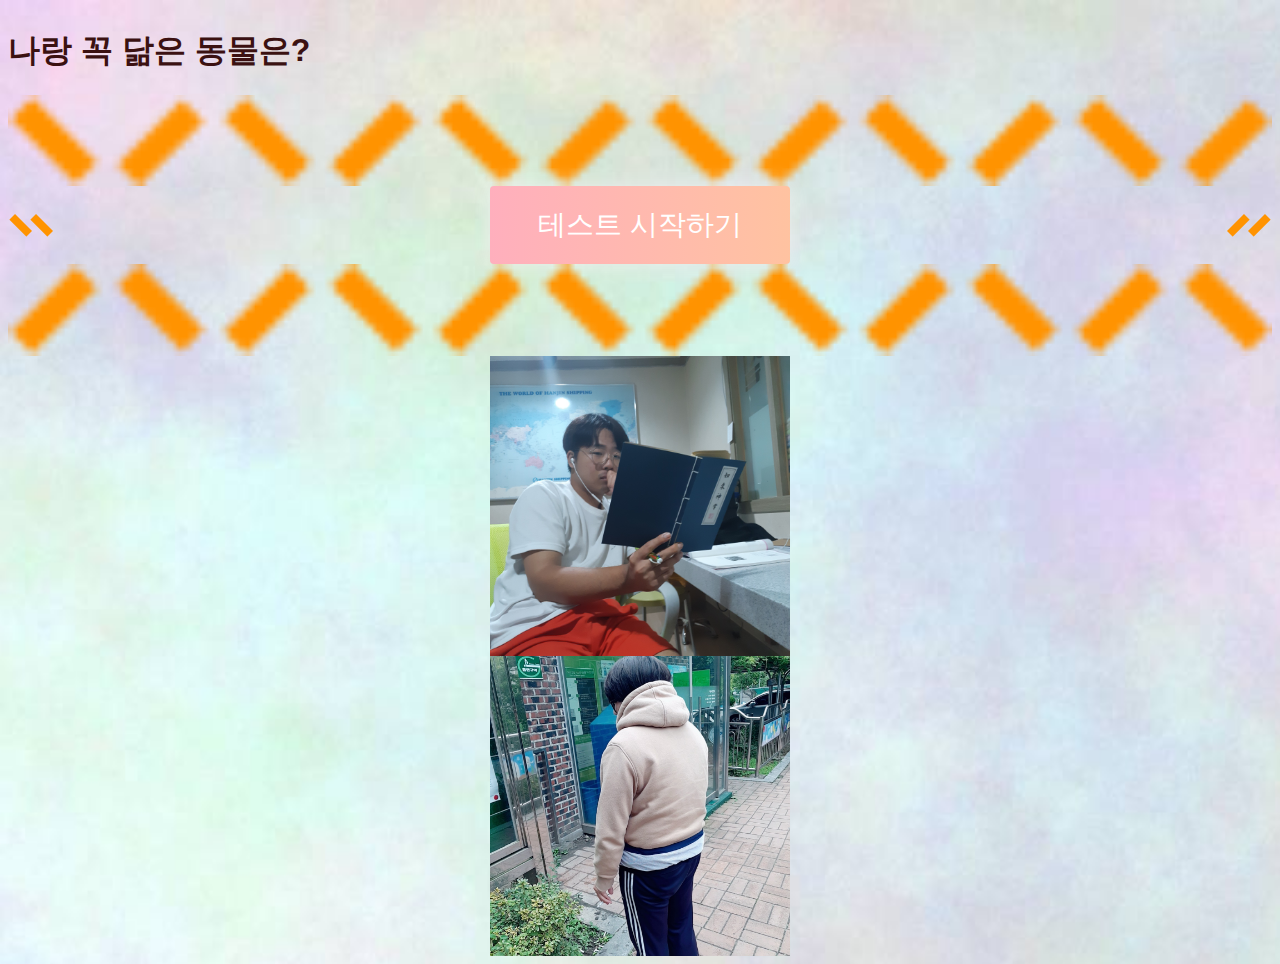
<file: index.html>
<!DOCTYPE html>
<html lang="ko">

<head>
    <meta charset="UTF-8">
    <meta name="viewport" content="width=device-width, initial-scale=1.0">
    <title>세렝게티 동물 테스트</title>
    <meta name="description" content="나랑 꼭 닮은 세렝게티 동물을 MBTI를 기반으로 추천해주는 테스트입니다.">
    <meta property="og:type" content="website">
    <meta property="og:title" content="세렝게티 동물 테스트">
    <meta property="og:description" content="나랑 꼭 닮은 세렝게티 동물을 MBTI를 기반으로 추천해주는 테스트입니다.">
    <meta property="og:image" content="http://www.mysite.com/myimage.jpg/lion.jpg">
    <meta property="og:url" content="https://cky0935.netlify.app/">
    <link href="https://fonts.googleapis.com/css?family=Jua&amp;display=swap" rel="stylesheet">
    <link rel="stylesheet" href="https://cdn.jsdelivr.net/npm/bootstrap@4.5.3/dist/css/bootstrap.min.css"
        integrity="sha384-TX8t27EcRE3e/ihU7zmQxVncDAy5uIKz4rEkgIXeMed4M0jlfIDPvg6uqKI2xXr2" crossorigin="anonymous">
    <link rel="stylesheet" href="style.css">
    <script src="https://code.jquery.com/jquery-3.5.1.slim.min.js"
        integrity="sha384-DfXdz2htPH0lsSSs5nCTpuj/zy4C+OGpamoFVy38MVBnE+IbbVYUew+OrCXaRkfj" crossorigin="anonymous">
    </script>
</head>

<body class="container">
    <!-- start Start Page -->
    <article class="start">
        <h1 class="mt-5 text-center">나랑 꼭 닮은 동물은?</h1>
        <img class="updown-slash mt-5" src="img/up-slash.png" alt="up-slash">
        <div class="start-cover mt-3 mb-3">
            <img class="mr-3" src="img/double-slash-left.png" alt="double-slash-left">
            <button type="button" class="button mt-4 btn-grad" onclick="start()"><span>테스트 시작하기 </span></button>
            <img class="ml-3" src="img/double-slash-right.png" alt="double-slash-right">
        </div>
        <img class="updown-slash" src="img/down-slash.png" alt="up-slash">
        <!-- class="btn btn-primary mt-5" -->
    </article>
    <!-- End SRART page -->
    <!-- start Problems page -->
    <article class="question">
        <div class="progress mt-5">
            <!--Progress Bar-->
            <div class="progress-bar" role="progressbar" style="width: calc(100/12*1%)"></div>
        </div>
        <h2 id="title" class="text-center mt-5 =">문제</h2>
        <input id="type" type="hidden" value="EI">
        <button id="A" type="button" class="btn btn-primary mt-5 btn-grad">Primary</button>
        <button id="B" type="button" class="btn btn-primary mt-5 btn-grad">Primary</button>
    </article>
    <!-- End Problems page -->
    <!-- start Result page -->
    <article class="result">
        <img id="img" src="lion.jpg" alt="animal" class="rounded-circle mt-5">
        <h2 id="animal" class="text-center mt-5 result-animal">동물이름</h2>
        <h3 id="explain" class="text-center mt-5 result-explain">설명</h3>
        <!-- Go to www.addthis.com/dashboard to customize your tools -->
        <div class="share addthis_inline_share_toolbox mt-5"></div>
    </article>
    <!-- End Result page -->

    <!-- Start AD -->
    <article class="kakao_ad mt-5">
        <ins class="kakao_ad_area" style="display:none;" data-ad-unit="DAN-fZJKKqYvxkb3v3W9" data-ad-width="320"
            data-ad-height="100"></ins>
        <script type="text/javascript" src="//t1.daumcdn.net/kas/static/ba.min.js" async></script>
    </article>
    <!-- End AD -->
    <img src="img/hoyun.jpg" class="mt-5 banner" alt="">
    <img src="img/suhwan.jpg" class="mt-5 banner" alt="">
    <!-- <a class="mt-5 banner"
        href="https://www.codelion.net/catalog?utm_source=animal_test&utm_medium=web_lecture&utm_campaign=cky0935@gmail.com">
        <img class="banner-img" src="banner.jpg" alt="banner">
    </a> -->
    <input type="hidden" id="EI" value="0">
    <input type="hidden" id="SN" value="0">
    <input type="hidden" id="TF" value="0">
    <input type="hidden" id="JP" value="0">

    <script>
        var num = 1;
        var q = {
            1: {"title": "연말 약속, 다 잡았는데 어쩔 수 없지. 집콕이 곧 안전이다. 근데, 나 집에서 뭐하지?", "type": "EI", "A": "집에 있는게 답답하다.. 친구들과 만나서 수다떨고 싶으니 줌으로 비대면 파티를 연다", "B": "집콕? 오히려 좋아. 집에서 조용히 읽고 싶었던 책을 읽으며 가족들하고 오손도손 보내야지."},
            2: {"title": "아무리 돌아도 그 곳이 그 곳 같아 목적지를 찾을 수 없다. 어떻게 해야 할까?", "type": "SN", "A": "마침 저기에 지도가 있으니 우선 보고 찾는 게 시간을 아끼는 길이라 생각한다.", "B": " 내 직감은 이 쪽이라고 말하고 있으니 목적지를 찾을 겸 구경도 한다."},
            3: {"title": "그럴 의도는 아니였는데.. 대화하다가 상대방을 서운하게 했다! 나의 행동은?", "type": "TF", "A": "미안해, 하지만 내가 말하려고 했던건.. 상대를 설득시킨다.", "B": "내가 진짜 그런 의도는 아니였어. 화났어? 우선 상대방의 화를 풀어주려한다."},
            4: {"title": "올해 계획, 계획했던 것보다 달성을 못할 것 같은데 이건 어떻게 조정해야할까?", "type": "JP", "A": "빠르게 판단하고 계획해 진행해야한다! 우선 행동을 멈추고 비상소집 후 회의를 진행한다.", "B": "이렇게 될 줄 예상하고 있었어. 우선 할 수 있는 것부터 실행해보고 방법을 찾아나간다."},
            5: {"title": "연말에는 내년에 계획을 세워야지! 21년의 나는 어떤 계획을 세울까?", "type": "EI", "A": "적극적으로 강의, 강연을 다니며 지식을 흡수하며 인맥을 확장해간다.", "B": "독서와 명상을 통해 차분하고 깊이 있는 사람이 될 수 있도록한다."},
            6: {"title": "일이 너무 많아서 머리가 복잡해! 계획했던 일을 이번 주까지 끝내야하는데 할 수 있을까?", "type": "SN", "A": "기간을 조금 늘리더라도 정확하게 처리한다.", "B": "빠르게 일을 끝내고 수정할 게 생기면 그때가서 처리한다."},
            7: {"title": "연말이고, 연초라 내 의지가 끌어오른다! 뭐라도 해야할 것 같은데, 어떡하지?", "type": "TF", "A": "투두리스트를 적어 하나씩 처리할 수 있도록 계획한다.", "B": "우선 해봐야 도전하는 느낌도 난다! 당장 뭐라도 시작한다."},
            8: {"title": "2020년이 마무리됐다...만,내가 원하는 바를 이루지는 못했다. 나는 어떻게 생각하는 타입?", "type": "JP", "A": " 올해 정말 수고했지만, 내가 원하는 결과는 얻지 못했어 내년에는 더 타이트하고 체계적으로 목표와 일정을 짜서 해결해내고 말거야!", "B": "비록 내가 원하는 바는 이루지 못했지만, 오히려 좋아, 목표에 대한 변수를 파악하고 새로운 방향을 알아냈으니까!"},
            9: {"title": "연말, 팀에게 감사인사를 하고 싶다. 하지만 예산은 한정되어있고.. 어떻게 선물을 준비할까?", "type": "EI", "A": "비슷한 가격대의 선물을 골라 모두에게 선물한다.", "B": "가장 고마웠던 팀원에게 조용히 편지와 선물을 준비한다."},
            10: {"title": "연초에는 정말 새로운 사람이 되고 싶다. 그럼, 뭐부터 해야하지? 연초계획을 세울 때 내 스타일은?", "type": "SN", "A": "현실적으로 이룰 수 있는 계획들을 세워 진행한다.", "B": "포부는 크면 클수록 좋아. 계획은 최대한 크게 세운다."},
            11: {"title": "친구가 이직에 대한 고민을 하고 있다! 다른 사람의 계획에 있어 당신의 반응은?", "type": "TF", "A": "그럼 이렇게 해보는 건 어때? 계획들에 대한 분석적으로 살펴보고 다양한 의견을 준다", "B": "아 진짜? 그런 고민 왜 혼자 하고 있었어! 그동안 안힘들었어? 라고 위로하며 공감한다."},
            12: {"title": "2021년 내 목표는 자기개발, 나는 어떤식으로 자기개발하는 스타일일까?", "type": "JP", "A": "우선 기초 이론부터 차근차근 배워서 성장해나가고 싶어! 커리큘럼을 보고 꼼꼼하게 공부 계획을 세워서 수강한다.", "B": "시도를 해봐야 내가 어떤 유형에 맞는 지 확인 가능하다고 생각하기 때문에 강의를 수강해본다"}
        }
        var result = {
            "ISTJ": {"animal": "계획만 세워도 오늘 공부의 반은 했다! 프로계획러 <strong>하마</strong>", "explain": "시험일정이 잡혔을 때, 친구들과 약속이 잡혔을 때 먼저 나서서 계획을 세우는 타입이에요. 점심먹을 때는 디저트를, 디저트 먹을 때는 저녁을, 저녁 먹을때는 다음 날 아침을 미리미리 생각해서 결정장애가 있는 주변인에게 사랑받아요. 하지만, 주로 했던 일들 위주로 계획을 세우다보니 도전적인 거에는 서툴 수 있어요. 책임감과 추진력이 강한 당신! 올해는 도전적으로 일을 주도해봐요.", "img": "hippo.png"},
            "ISFJ": {"animal": "이 계획으로 밀고가고는 싶지만, 너가 그렇게 하고 싶다면.. 배려왕 <strong>부엉이</strong>", "explain": "다른 사람과 계획을 짤 때 너의 말도, 너의 말도 옳다.는 황희정승형 마인드를 가지고 있어요. 모두를 의견을 듣고 모두가 원하는 방향으로 계획을 세우고 싶어하기 때문에 조금 스트레스를 받기도 해요. 하지만, 본인만의 계획을 세울 땐 확고하게, 완벽한 계획을 세워 달성해나가려고 하는 외유내강 타입이에요. 하지만, 주어진 계획을 잘 이뤄나가지 못할 경우에 큰 스트레스를 받아요. 남들과의 의견 조율에서는 좀 더 본인 의견을 내세우거나 본인의 계획에서는 살짝 여유를 주는게 좋아요.", "img": "owl.png"},
            "INFJ": {"animal": "계획적으로 생활하는 것이 곧 삶의 기쁨 스케쥴러 <strong>물소</strong>", "explain": "첫 만남에 맘에 드는 상대를 발견하고 결혼까지 생각하는 당신은 일을 진행하면서 계속해서 미래를 상상하고 자극받는 걸 좋아해요. 모든 일에는 이유와 의미가 있다고 생각하는 당신! 그만큼 다 중요하다고 생각하기 때문에 허투루 일을 하는 사람이 아니에요. 그래서 더 목표를 중요하게 여겨요. 계획에는 어떠한 목표가 있는지 확인하고 맞는 계획을 세워 이뤄나가려해요. 완벽한 계획을 추구해요. 그만큼 추진력도 강해 주변에서 믿음직한 사람이라고 많이 들어요.", "img": "buffalo.png"},
            "INTJ": {"animal": "치타는 다 계획이 있구나.. 이 모든 것은 나의 큰 그림! 선구자 <strong>치타</strong>", "explain": "연애 상담을 하다보면 결혼과 출산까지 염두해서 조언을 해주는 당신은 나무보다 숲, 아니 달에서 우주 저만리까지 보는 사람이에요. 큰틀을 우선적으로 생각하다보니 꿈꾸는 목표치가 점점 높아지고, 불어나는 계획들을 자각하지 못하다 다시 돌아가기도 해요. 하지만, 이 모든 건 내 목표를 이루어나가기 위한 것! 들어가는 시간이 곧 '투자'라고 생각하기 때문에 해결책을 찾아 실행해요. 미래를 낙관적으로 판단하는 성향이 있기 때문에 보다 더 강하게 목표를 향해 달려나가려 노력해요.", "img": "cheetah.png"},
            "ISTP": {"animal": "계획은 계획일 뿐. 목표가 확실하면 된다!  상황에 따라 움직이는 유연한 <strong>나무늘보</strong>", "explain": "안드로이드급의 무표정으로 느긋하게 있는 것처럼 보이지만 언제든지 다른 방향으로 움직일 수 있도록 머리에서 이미 계산을 다 굴리고 있어요. 이미 세워진 계획이 있더라도 목표를 더 잘 달성하기 위해서라면 다 뒤집더라도 다시 할 수 있는 용기를 가지고 있어요. 꽂힌 일은 사막에서 바늘찾는 일을 하는 것처럼 꼼꼼하게하지만 그렇지 않으면 손에서 놓아버리는 과감함도 가지고 있어요. 하지만 때로는 생각만 과감하고 행동은 뜨뜻미지근한 경우가 있어 이상과 현실의 괴리감에 빠지기도 해요.", "img": "sloth.png"},
            "ISFP": {"animal": "모로 가도 서울로만 가면 돼! 계획 하나가 틀어져도 긍정적인 온화한 <strong>거북이</strong>", "explain": "비행기 티켓만 끊어도 내가 할 수 있는 여행 계획은 다 한 것! 이미 목적지를 정한 것만으로도 큰 일을 생각했다고 생각해요. 때에 따라 바꿀 수 있는게 계획이고, 내가 원하는 바만 이룰 수 있다면 유연하게 생각하며 움직여요. 웬만해서는 항상 여유롭고, 재미있게 일을 진행하고 싶어해요. 그렇다보니 결정을 내려야하는 순간이 온다면 최대한 피하고 싶어해요.", "img": "turtle.png"},
            "INFP": {"animal": "내 계획이 가장 나답고 완벽한 계획이야. 나잘알 <strong>코끼리</strong>", "explain": "나는 내가 제일 좋아.. 나만큼 나를 잘 아는 사람은 없어! 내가 세운 계획이 정말 의미있다고 믿기 때문에 강한 추진력으로 실행할 수 있어요. 평소에 자기 자신을 잘 파악하고 있고 믿고 있기 때문에 본인이 세운 계획에 있어 자신감이 넘쳐요. 일이 진행되면서 일어나는 평가에 객관적이고 냉철한 편이에요. 하지만, 실행하는 중간에 생각대로 진행되지 않는다면  그 다음 단계로 가는데 망설임을 느끼곤 해요. ", "img": "elephant.png"},
            "INTP": {"animal": "계획은 여러개 있을 수록 좋아! a안부터 d안까지 계획을 만들어 움직이는 <strong>침팬지</strong>", "explain": "계획이 틀어져? 오히려 좋아. 다른 계획들도 짜볼 수 있으니까! 라고 생각하는 당신. 계획은 많으면 많을수록 변수에 대항할 수 있다고 생각해요. 사실, 실행하는 과정보다 계획을 세울 때 더 재미를 느껴요. 그래서 계획은 a안부터 d안까지 계속해서 만들어나가지만 계획은 계획일 뿐, 즉흥적으로 행동할 때가 많아요. 반복되는 걸 좋아하지 않는 성향때문에 시행착오를 겪을 일이 많겠지만, 호기심이 가득한 당신에겐 시행착오조차 즐거움으로 다가올 거에요.", "img": "chimpanzee.png"},
            "ESTP": {"animal": "백문이불여일견, 계획은 세우되 행동이 우선! 일단 뭐라도 해봐야 직성이 풀리는 <strong>악어</strong>", "explain": "월급 3일 전, 계좌 잔고 520원. 하지만 어떻게든 잘 되지 않을까?라고 생각하며 긍정적으로 세상을 바라보는 시각을 가지고 있어요. 직접적인 경험을 통해 얻는 것이 더 소중하다고 생각하기 때문에 계획을 짜서 그대로 움직이는 거에는 흥미를 느끼지 못해요. 혹시라도 계획을 진행함에 있어 어려움이 생긴다면 기가막힌 순발력으로 타협점을 찾아 진행해요. 오늘의 할 일을 내일로 미루는 게 특기이긴 하지만 순발력이 좋고 긍정적이기 때문에 모든 순간에 즐거움을 느껴요.", "img": "alligator.png"},
            "ESFP": {"animal": "매일 반복되는 일상이 지루해! 계획적인건 싫어! 언제나 새로운 자극제를 찾아다니는 <strong>미어캣</strong>", "explain": "계획이 곧 족쇄. 계획을 세워 진행하는 일은 틀에 맞춰 사는 것 같아 답답함을 느끼는 자유로운 영혼의 소유자에요. 가끔씩 세우는 계획은 여행이나 운동같이 액티비티성이 강한 활동들을 위한 것이에요. 계획이 틀어져도 상관없어요. 내일은 내일의 해가 뜬다고 생각하기 때문이에요. 하지만 발등에 불이 떨어진 경우 빠르게 일을 처리하는 편이에요.", "img": "meerkat.png"},
            "ENFP": {"animal": "반짝이는 아이디어로 새로운 계획을 짜 지루할 틈이 없는 <strong>멋쟁이 사자</strong>", "explain": "새로운 계획, 새로워, 늘 짜릿해. 도중에 계획이 틀어져도 상관없어요, 아이디어가 반짝반짝 떠오르기 때문이죠. 계획적으로 해야하나 싶으면서도 계획을 세워 시작하면 끝없는 추진력을 얻어 일을 진행하는 타입이에요. 새로운 시도를 좋아해 중간중간 새롭게 계획되는 일들이 있어도 주저하지 않아요. 집단 생활에서 계획이 잘 되어가고 있다면 좋아하는 동료들의 모습을 보고 더 힘을 얻어 일을 추진해요.", "img": "lion.png"},
            "ENTP": {"animal": "새로운 도전은 언제나 좋아! 새롭게 정해진 계획을 당황하지 않고 즐기는 <strong>태양새</strong>", "explain": "낯선 계획에서, 가장 재밌는 냄새가 난다..도전적인 걸 좋아하기 때문에 정해진 계획대로 움직이는 건 지양해요. 단순 반복적인 일은 지루해요. 어려워 보여도 새롭게 시도해 해결할 수 있는 일을 더 선호해요. 가끔 엄청난 계획이 떠올라서 메모를 해두지만, 그걸 다시 열어보지 않는 매력이 있어요. 아이디어가 넘치는 당신. 아이디어를 이루기 위해 조금은 계획적으로 움직이면 더 발전할 수 있을 거에요!", "img": "sunbird.png"},
            "ESTJ": {"animal": "a부터 z까지 계획해 목표를 향해 나아가는 <strong>불도저 기린</strong>", "explain": "여행, 시험, 약속에도 계획표를 먼저짜는 스타일인 당신! 일정 계획에 진심인 당신은 특유의 현실적인 감각으로 철저하게 계획해 주변 사람들에게 믿음직한 사람이에요. 전 유교국가였던 나라의 국민답게 살짝 보수적으로 문제에 접근을 하지만, 그만큼 책임감을 가지고 강하게 계획을 추진할 수 있어요. 책임감이 강하고 그만큼 추진력도 있어 주어진 목표를 체계적으로 달성해나가는 모습은 정말 듬직해요. 하지만 계속 달려나가다보면 언젠가는 기름이 떨어지는 법. 여유로운 느낌을 선호하지 않는 당신이지만, 때로는 휴식을 취해 미래를 도모할 줄 알아야해요.", "img": "giraffe.png"},
            "ESFJ": {"animal": "주어진 목표를 이루기 위해 모두가 함께 성장해나가길 원하는 페이스메이커 <strong>고릴라</strong>", "explain": "숨쉬는 것도 내 계획 중 일부! 항상 최고의 아웃풋을 원하기 때문에 계획을 철저하게 세우려 노력해요. 한 번 일을 시작하면 끝까지 성공적으로 진행하려하는 진취적인 성격이에요. 여유로운 걸 불안해하기 때문에 계획이 빡빡한 편이에요. 조금은 자신을 놓는 법을 배울 필요가 있어요. 리더가 되는 경우가 많아 일을 함께 추진할 때 모두가 계획을 잘 수행할 수 있도록 이끌어나가요.", "img": "gorilla.png"},
            "ENFJ": {"animal": "내 계획은 모두 조절할 수 있어! 너와 맞추기 위해서라면. 평화주의자 <strong>카피바라</strong>", "explain": "사실...니 계획에 맞추는게 내 계획이야. 조화와 균형을 중시여기기 때문에 남들과 계획을 세울 때 의견을 모으는 걸 중요하게 생각해요. 속해있는 집단의 업무와 목적을 개인의 일보다 우선순위를 높여 생각해요. 계획을 세울 때 뜬구름을 잡는 두루뭉실한 목표보다 현실적인 목표를 세워 진행하는 걸 선호해요. 사람들을 굉장히 좋아하고 배려하지만, 보기보다 철저하고 현실적인 당신. 가끔은 자신만을 위한 계획을 세워보는 것도 좋아요.", "img": "capybara.png"},
            "ENTJ": {"animal": "내 사전에 결정장애란 없다! 선택의 순간, 단호하게 결정을 내리는 판사 <strong>호랑이</strong>", "explain": " '오늘은 김치찌개 드시죠!' 계획을 진행함에 있어 결정이 필요한 상황에서 갈팡질팡 하는 일 없이 빠르게 결정하고 진행하는 타입이에요. #### 혼자하는 것보다 다른 사람들과 함께 일을 진행하는 걸 선호해 함께하는 일에서 두각을 나타내요. 계획이 수립될 때 같이 협력해서 아이디어를 도출하는 과정에서 희열을 느껴요. 완벽함을 추구하기 때문에 스스로를 힘들게 할 수 있어요, 가끔은 사람들과 어울리며 여유를 즐겨봐요.", "img": "tiger.png"}
        }

        function start() {
            $(".start").hide();
            $(".question").show();
            next();
        }
        $("#A").click(function () {
            var type = $("#type").val();
            var preValue = $("#" + type).val();
            $("#" + type).val(parseInt(preValue) + 1);
            next();
        }); 
        //Not save value when click B
        $("#B").click(function () {
            next();
        });

        function next() {
            if (num == 13) {
                $(".question").hide();
                $(".result").show();
                var mbti = "";
                ($("#EI").val() < 2) ? mbti += "I": mbti += "E";
                ($("#SN").val() < 2) ? mbti += "N": mbti += "S";
                ($("#TF").val() < 2) ? mbti += "F": mbti += "T";
                ($("#JP").val() < 2) ? mbti += "P": mbti += "J";
                $("#img").attr("src","img/"+result[mbti]["img"]);
                //alert(mbti);
                $("#animal").html(result[mbti]["animal"]);
                $("#explain").html(result[mbti]["explain"]);
            } else {
                $(".progress-bar").attr('style', 'width: calc(100/12*' + num + '%)');
                $("#title").html(q[num]["title"]);
                $("#type").val(q[num]["type"]);
                $("#A").html(q[num]["A"]);
                $("#B").html(q[num]["B"]);
                num++;
            }
        }
    </script>


    <script src="https://cdn.jsdelivr.net/npm/bootstrap@4.5.3/dist/js/bootstrap.bundle.min.js"
        integrity="sha384-ho+j7jyWK8fNQe+A12Hb8AhRq26LrZ/JpcUGGOn+Y7RsweNrtN/tE3MoK7ZeZDyx" crossorigin="anonymous">
    </script>
    <!-- Go to www.addthis.com/dashboard to customize your tools -->
    <script type="text/javascript" src="//s7.addthis.com/js/300/addthis_widget.js#pubid=ra-5ffc0fd2c498bc1b"></script>
</body>

</html>
</file>
<file: style.css>
body {
  background-image: url("img/backgroung.jpeg");
  background-size: 2000px 2000px;
  /* background-color: #ffecd9; */
  color: #3b1111;
  font-family: 'Noto Sans KR', sans-serif;
}

.start-cover {
  display: flex;
  justify-content: center;
  align-items: center;
}

article{
  display: flex;
  flex-direction: column;
}

.question{
    display: none;
}

.result{
  display: none;
}



.result-animal {
  font-size: 18px;
  font-weight: 100;
  color: #cc5d5d;
}
.result-explain {
  font-size: 13px;
  font-weight: normal;
  color: #ff9300;
}


#img{
  width: 300px;
  height: 300px;
  margin: 0 auto;
}

.share{
  margin: 0 auto;
}

.kakao_ad{
  width: 320px;
  margin: 0 auto;
}

.banner{
  display: flex;
  justify-content: centers; /* a태그의 자식들의 정렬을 정할 수 있는 문법임 */
  width: 300px;
  margin: 0 auto;
}

.banner-img{
  width: 300px;
}

.left{
  float: left;
  margin-left: 150px;
}
.right{
  float: right;
  margin-right: 150px;
}



/* 버튼 */

.btn-grad {background-image: linear-gradient(to right, #FFAFBD 0%, #ffc3a0  51%, #FFAFBD  100%)}
.btn-grad {
   margin: 10px;
   padding: 15px 45px;
   text-align: center;
   text-transform: uppercase;
   transition: 0.5s;
   background-size: 200% auto;
   color: white;            
   box-shadow: 0 0 20px #eee;
   border-radius: 10px;

 }

 .btn-grad:hover {
   background-position: right center; /* change the direction of the change here */
   color: #fff;
   text-decoration: none;
 }

.button {
  border-radius: 4px;
  border: none;
  color: #FFFFFF;
  text-align: center;
  font-size: 28px;
  padding: 20px;
  width: 300px;
  transition: all 0.5s;
  cursor: pointer;
  margin: 0 auto;
}

.button span {
  cursor: pointer;
  display: inline-block;
  position: relative;
  transition: 0.5s;
}

.button span:after {
  content: '\00bb';
  position: absolute;
  opacity: 0;
  top: 0;
  right: -20px;
  transition: 0.5s;
}

.button:hover span {
  padding-right: 25px;
}

.button:hover span:after {
  opacity: 1;
  right: 0;
}

/* 버튼 끝 */
</file>
